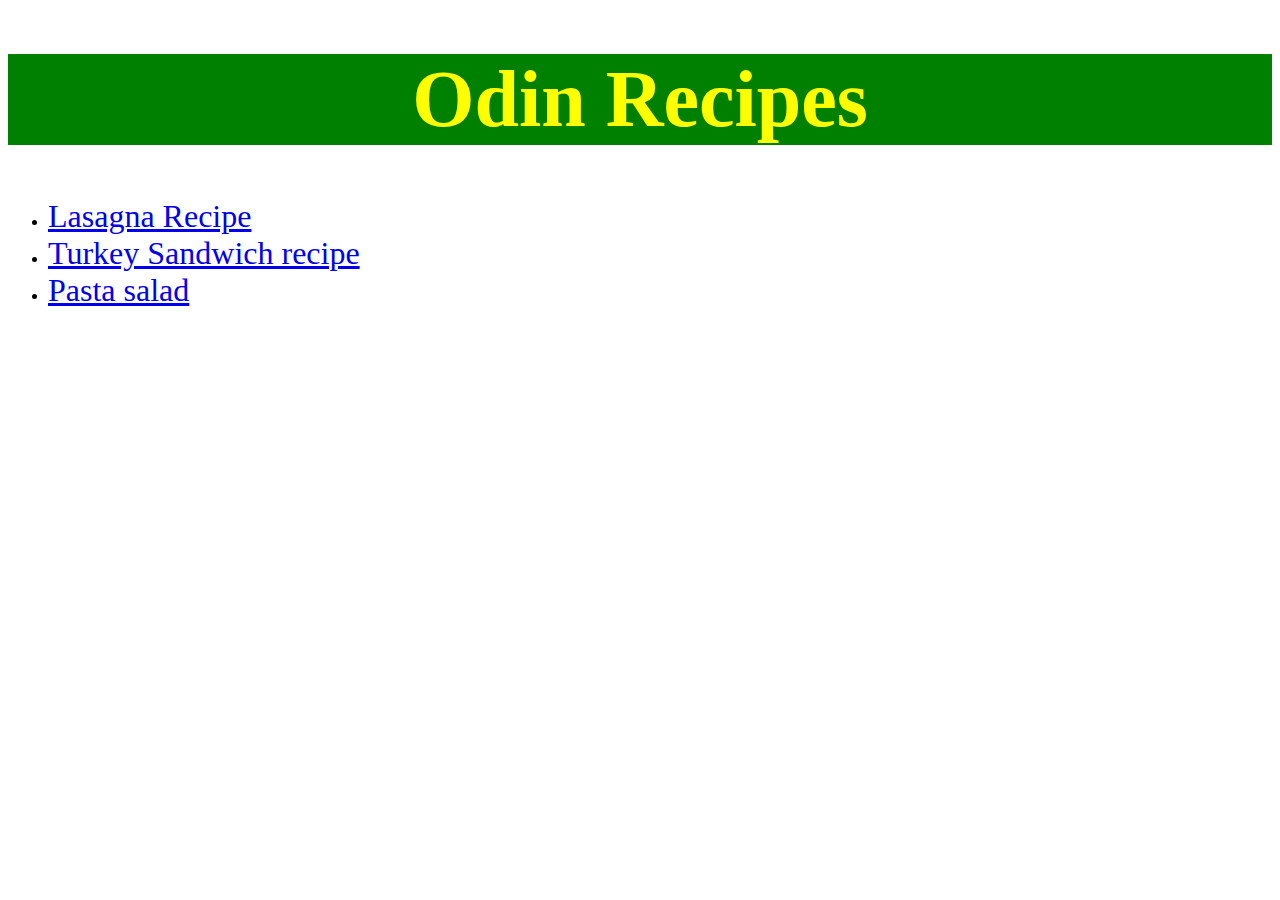
<file: index.html>
<!DOCTYPE html>
<html lang="en">
<head>
    <meta charset="UTF-8">
    <meta http-equiv="X-UA-Compatible" content="IE=edge">
    <meta name="viewport" content="width=device-width, initial-scale=1.0">
    <link rel="stylesheet" href="./styles/style.css">
    <title>Odin Recipe page</title>
</head>
<body>
    <h1 class="site-name">Odin Recipes</h1>
    <ul class="recipe-list">
        <li>
            <a href="recipes/lasagna.html" class="recipe-link">Lasagna Recipe</a>
        </li>
        <li>
            <a href="recipes/turkeySandwich.html" class="recipe-link">Turkey Sandwich recipe</a>
        </li>
        <li>
            <a href="recipes/pastaSalad.html" class="recipe-link">Pasta salad</a>
        </li>
    </ul>

</body>
</html>
</file>
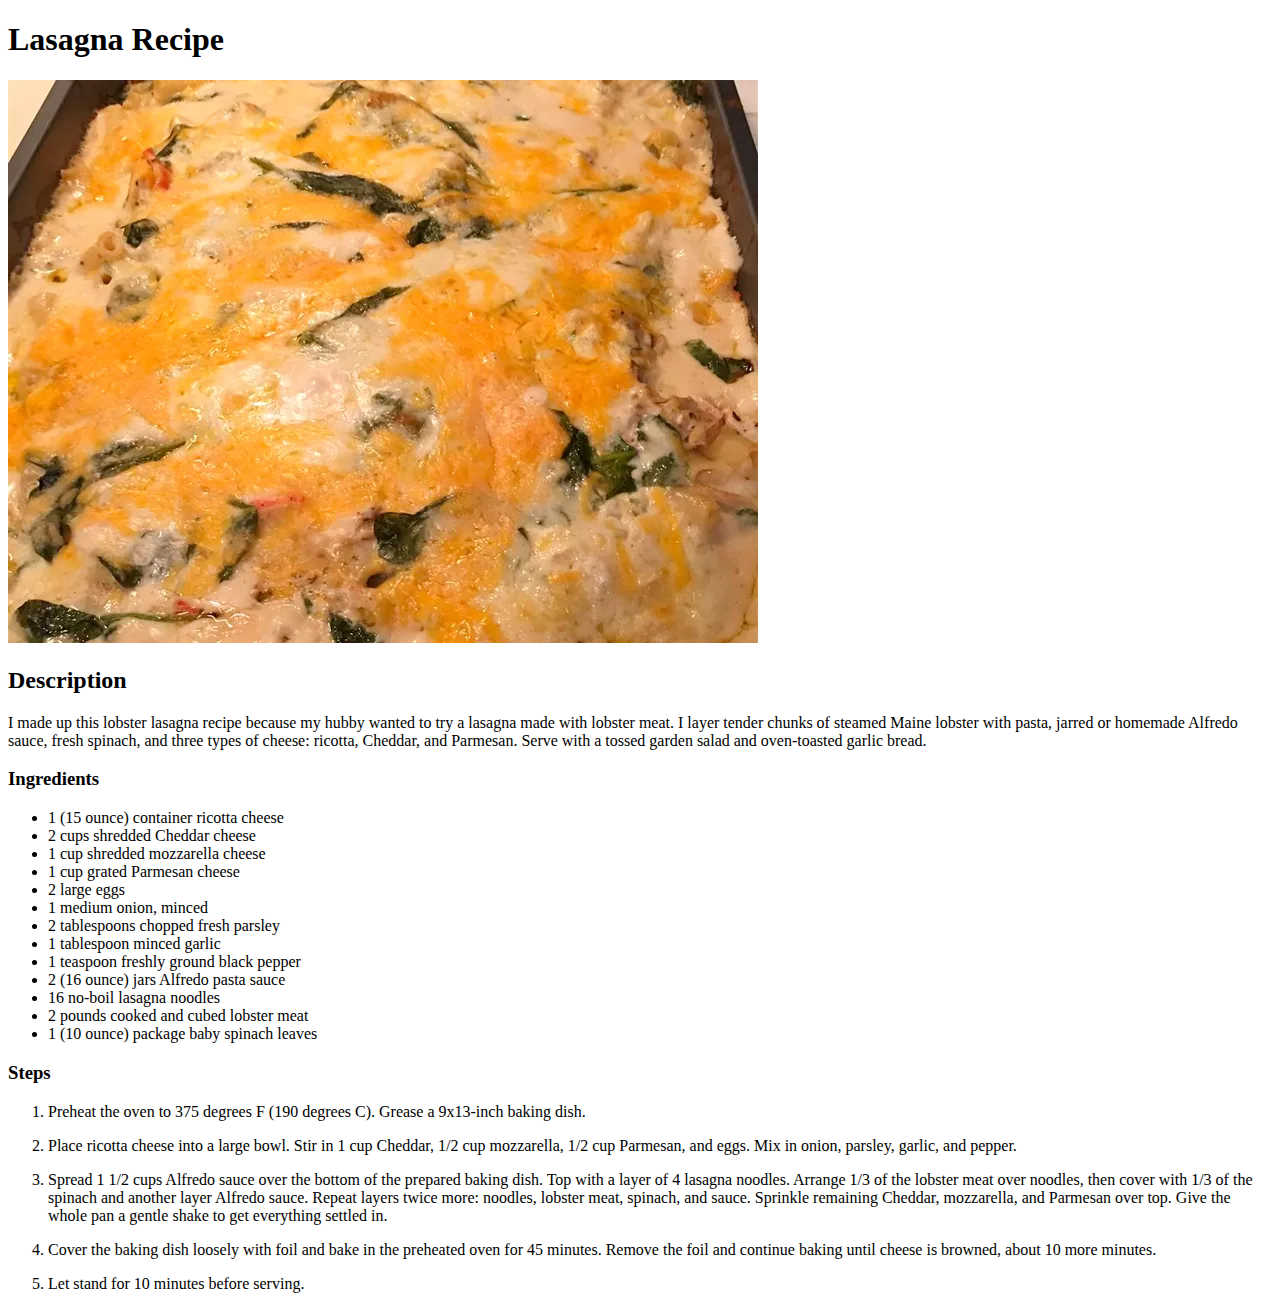
<file: recipes/lasagna.html>
<!DOCTYPE html>
<html lang="en">
<head>
    <meta charset="UTF-8">
    <meta http-equiv="X-UA-Compatible" content="IE=edge">
    <meta name="viewport" content="width=device-width, initial-scale=1.0">
    <link rel="stylesheet" href="../styles/style.css">
    <title>Lasagna Recipe</title>
</head>
<body>

    <h1>Lasagna Recipe</h1>

    <img src="../images/lasagna.webp" alt="Lobster Lasagna">

    <h2>Description</h2>

    <p class="description">
        I made up this lobster lasagna recipe because my hubby wanted to try a lasagna made with lobster meat. I layer tender chunks of steamed Maine lobster with pasta, jarred or homemade Alfredo sauce, fresh spinach, and three types of cheese: ricotta, Cheddar, and Parmesan. Serve with a tossed garden salad and oven-toasted garlic bread.
    </p>

    <h3>Ingredients</h3>
    <ul class="ingredient-list">
        <li class="ingredient">
            1 (15 ounce) container ricotta cheese
        </li>
        <li class="ingredient">
            2 cups shredded Cheddar cheese
        </li>
        <li class="ingredient">
            1 cup shredded mozzarella cheese
        </li>
        <li class="ingredient">
            1 cup grated Parmesan cheese
        </li>
        <li class="ingredient">
            2 large eggs
        </li>
        <li class="ingredient">
            1 medium onion, minced
        </li>
        <li class="ingredient">
            2 tablespoons chopped fresh parsley
        </li>
        <li class="ingredient">
            1 tablespoon minced garlic
        </li>
        <li class="ingredient">
            1 teaspoon freshly ground black pepper
        </li>
        <li class="ingredient">
            2 (16 ounce) jars Alfredo pasta sauce
        </li>
        <li class="ingredient">
            16 no-boil lasagna noodles
        </li>
        <li class="ingredient">
            2 pounds cooked and cubed lobster meat
        </li>
        <li class="ingredient">
            1 (10 ounce) package baby spinach leaves
        </li>
    </ul>

    <h3>Steps</h3>
    <ol class="step-list">
        <li class="step">
            <p>
                Preheat the oven to 375 degrees F (190 degrees C). Grease a 9x13-inch baking dish.
            </p>
        </li>
        <li class="step">
            <p>Place ricotta cheese into a large bowl. Stir in 1 cup Cheddar, 1/2 cup mozzarella, 1/2 cup Parmesan, and eggs. Mix in onion, parsley, garlic, and pepper.
            </p>
        </li>
        <li class="step">
            <p>Spread 1 1/2 cups Alfredo sauce over the bottom of the prepared baking dish. Top with a layer of 4 lasagna noodles. Arrange 1/3 of the lobster meat over noodles, then cover with 1/3 of the spinach and another layer Alfredo sauce. Repeat layers twice more: noodles, lobster meat, spinach, and sauce. Sprinkle remaining Cheddar, mozzarella, and Parmesan over top. Give the whole pan a gentle shake to get everything settled in.

            </p>
        </li>
        <li class="step">
            <p>Cover the baking dish loosely with foil and bake in the preheated oven for 45 minutes. Remove the foil and continue baking until cheese is browned, about 10 more minutes.</p>

        </li>
        <li class="step">
            <p>Let stand for 10 minutes before serving.</p>
        </li>
    </ol>

</body>
</html>
</file>
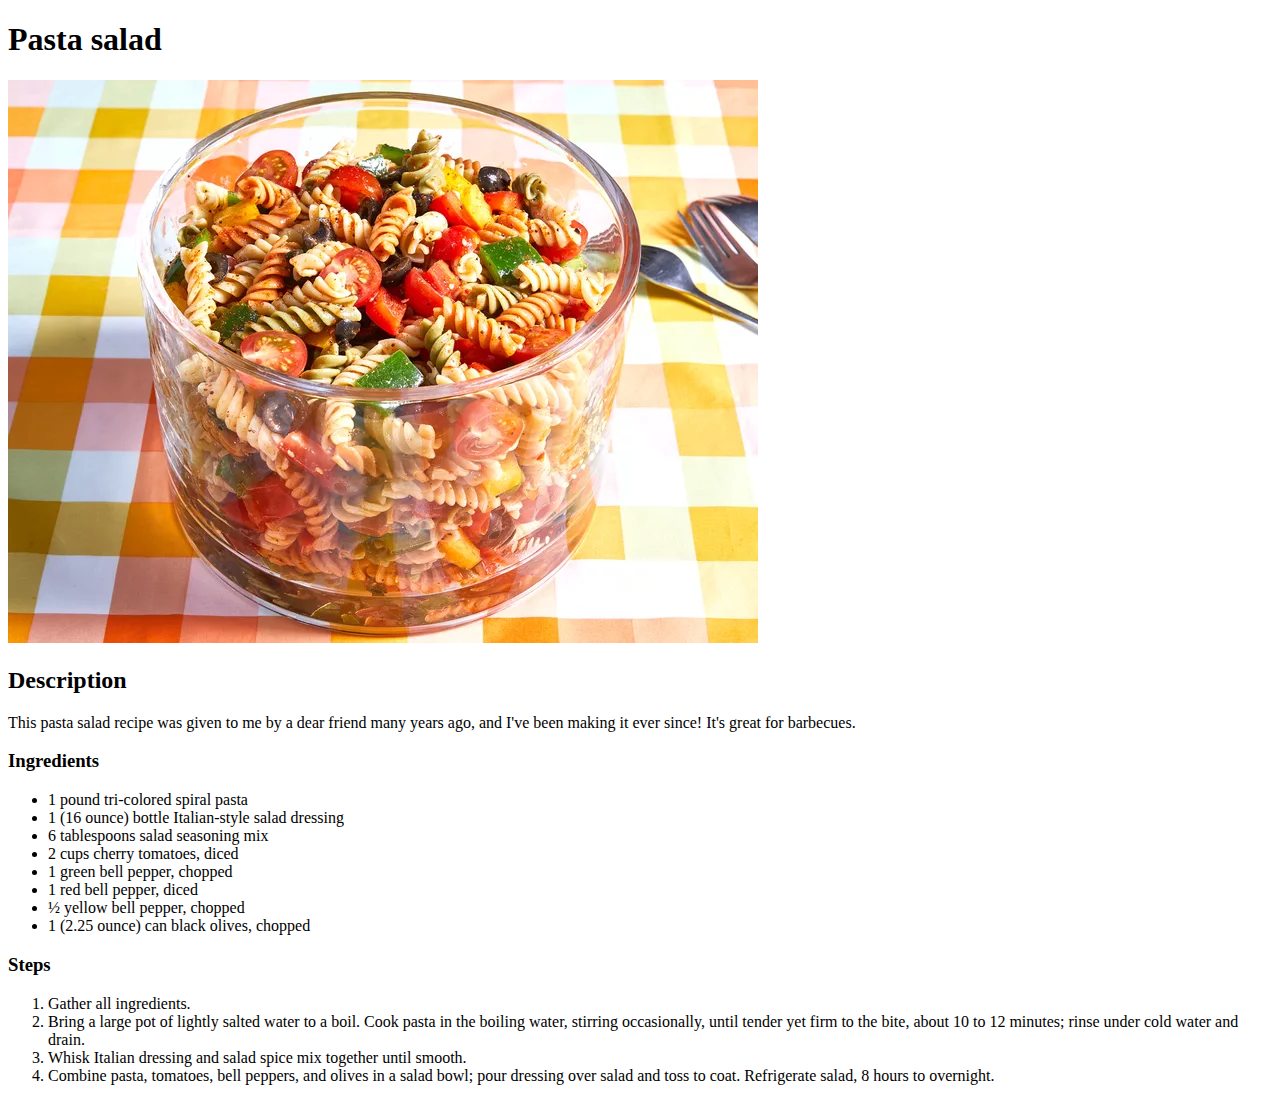
<file: recipes/pastaSalad.html>
<!DOCTYPE html>
<html lang="en">
<head>
    <meta charset="UTF-8">
    <meta http-equiv="X-UA-Compatible" content="IE=edge">
    <meta name="viewport" content="width=device-width, initial-scale=1.0">
    <link rel="stylesheet" href="../styles/style.css">
    <title>Pasta salad recipe</title>
</head>
<body>
    <h1>Pasta salad</h1>
    <img src="../images/14385-pasta-salad-mfs-61-df727f72cad6483f92c9bbb73beb9e5e.webp" alt="Pasta salad">

    <h2>Description</h2>
    <p>
        This pasta salad recipe was given to me by a dear friend many years ago, and I've been making it ever since! It's great for barbecues.
    </p>

    <h3>Ingredients</h3>

    <ul>
        <li>
            1 pound tri-colored spiral pasta
        </li>
        <li>
            1 (16 ounce) bottle Italian-style salad dressing
        </li>
        <li>
            6 tablespoons salad seasoning mix
        </li>
        <li>
            2 cups cherry tomatoes, diced
        </li>
        <li>
            1 green bell pepper, chopped
        </li>
        <li>
            1 red bell pepper, diced
        </li>
        <li>
            ½ yellow bell pepper, chopped
        </li>
        <li>
            1 (2.25 ounce) can black olives, chopped
        </li>
    </ul>

    <h3>Steps</h3>
    
    <ol>
        <li>
            Gather all ingredients.
        </li>
        <li>
            Bring a large pot of lightly salted water to a boil. Cook pasta in the boiling water, stirring occasionally, until tender yet firm to the bite, about 10 to 12 minutes; rinse under cold water and drain.
        </li>
        <li>
            Whisk Italian dressing and salad spice mix together until smooth.
        </li>
        <li>
            Combine pasta, tomatoes, bell peppers, and olives in a salad bowl; pour dressing over salad and toss to coat. Refrigerate salad, 8 hours to overnight.
        </li>

    </ol>
</body>
</html>
</file>
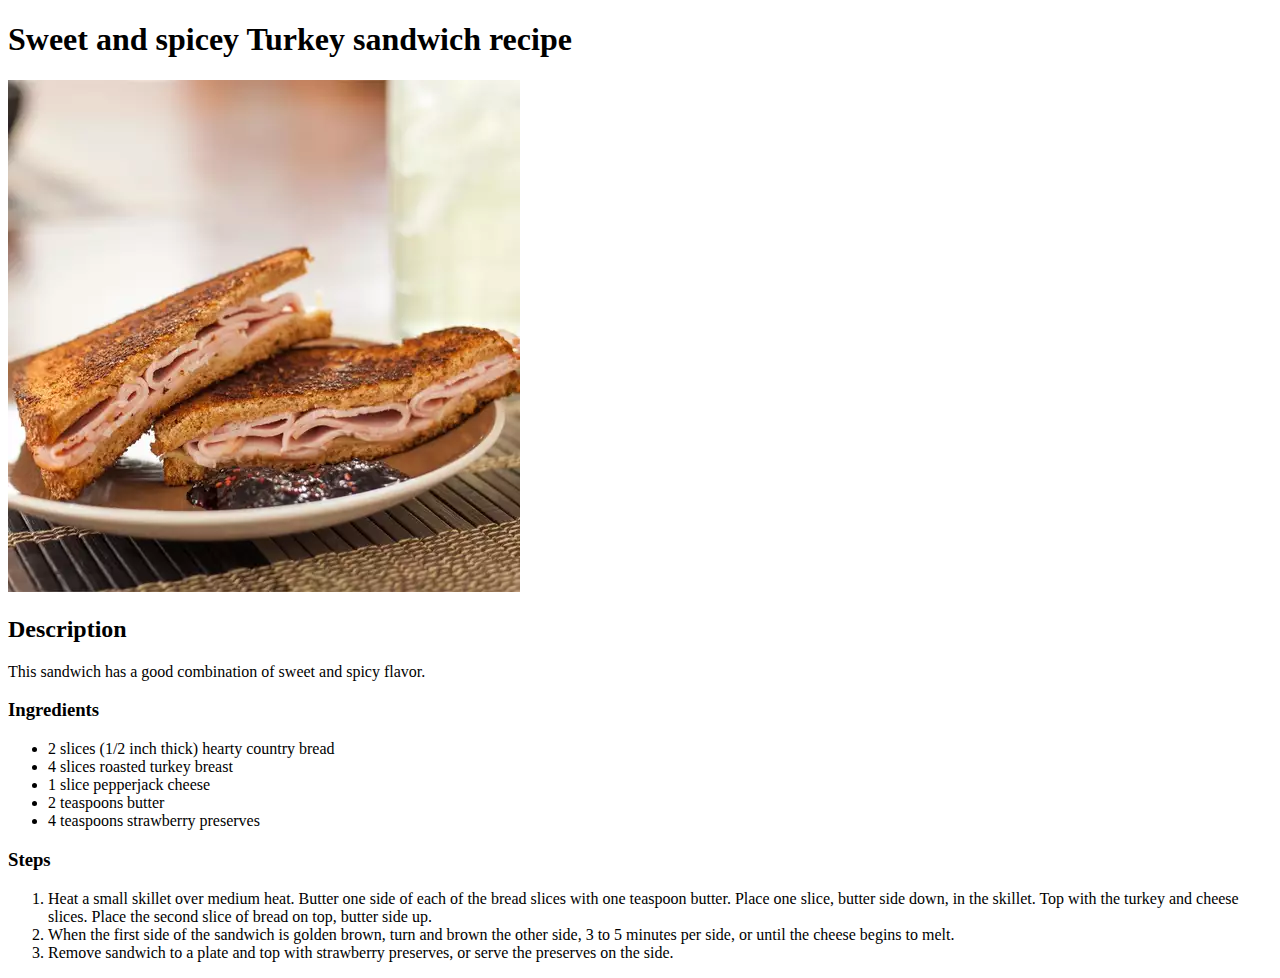
<file: recipes/turkeySandwich.html>
<!DOCTYPE html>
<html lang="en">
<head>
    <meta charset="UTF-8">
    <meta http-equiv="X-UA-Compatible" content="IE=edge">
    <meta name="viewport" content="width=device-width, initial-scale=1.0">
    <title>Turkey sandwich recipe</title>
</head>
<body>
    
    <h1>Sweet and spicey Turkey sandwich recipe</h1>

    <img src="../images/turkeySandwich.webp" alt="Turkey Sandwich">

    <h2>Description</h2>

    <p class="description">
        This sandwich has a good combination of sweet and spicy flavor.
    </p>

    <h3>Ingredients</h3>

    <ul class="ingredient-list">
        <li class="ingredient">
            2 slices (1/2 inch thick) hearty country bread
        </li>
        <li class="ingredient">
            4 slices roasted turkey breast
        </li>
        <li class="ingredient">
            1 slice pepperjack cheese
        </li>
        <li class="ingredient">
            2 teaspoons butter
        </li>
        <li class="ingredient">
            4 teaspoons strawberry preserves
        </li>
    </ul>

    <h3>Steps</h3>

    <ol class="step-list">
        <li class="step">
            Heat a small skillet over medium heat. Butter one side of each of the bread slices with one teaspoon butter. Place one slice, butter side down, in the skillet. Top with the turkey and cheese slices. Place the second slice of bread on top, butter side up.
        </li>
        <li class="step">
            When the first side of the sandwich is golden brown, turn and brown the other side, 3 to 5 minutes per side, or until the cheese begins to melt.
        </li>
        <li class="step">
            Remove sandwich to a plate and top with strawberry preserves, or serve the preserves on the side.
        </li>
    </ol>

</body>
</html>
</file>
<file: styles/style.css>
.site-name {
    text-align: center;
    background-color: green;
    color: yellow;
    font-size: 5rem;
    font-weight: bold;
}

.recipe-link {
    font-size: 2rem;
}
</file>
